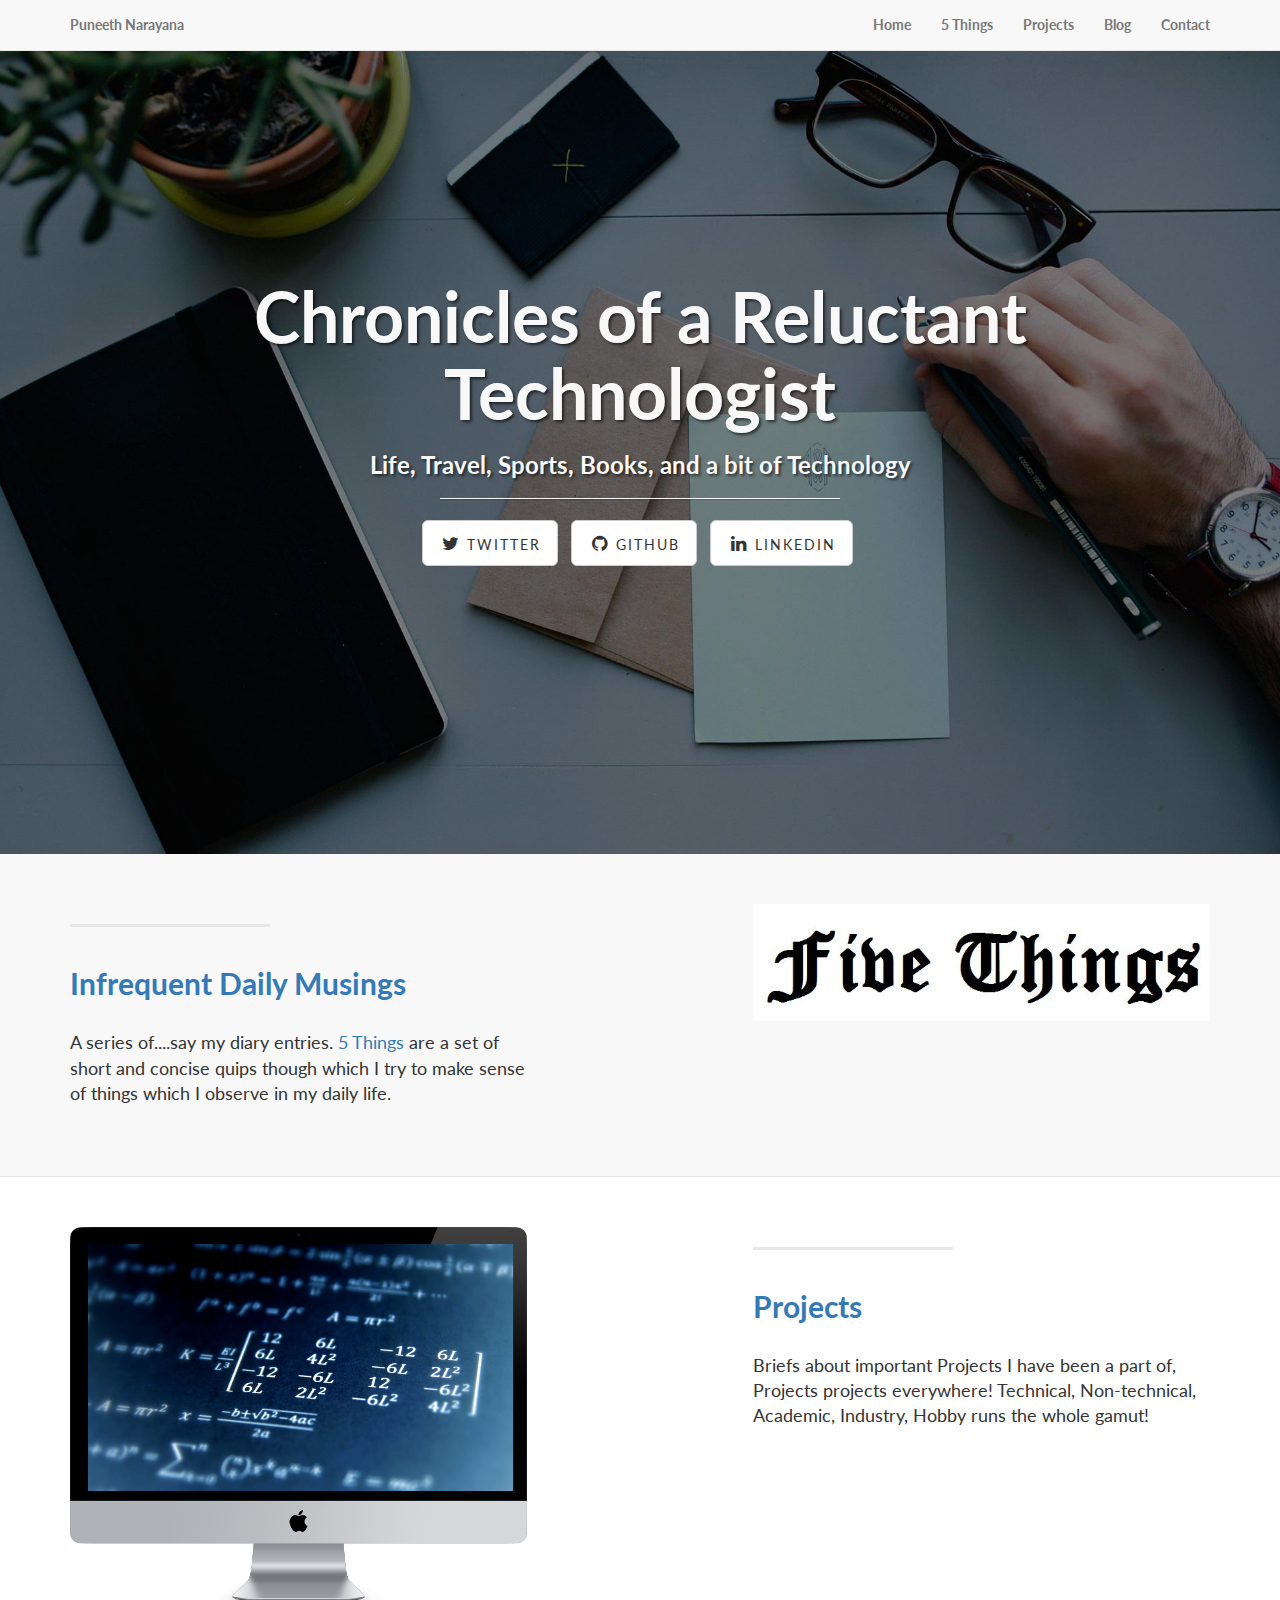
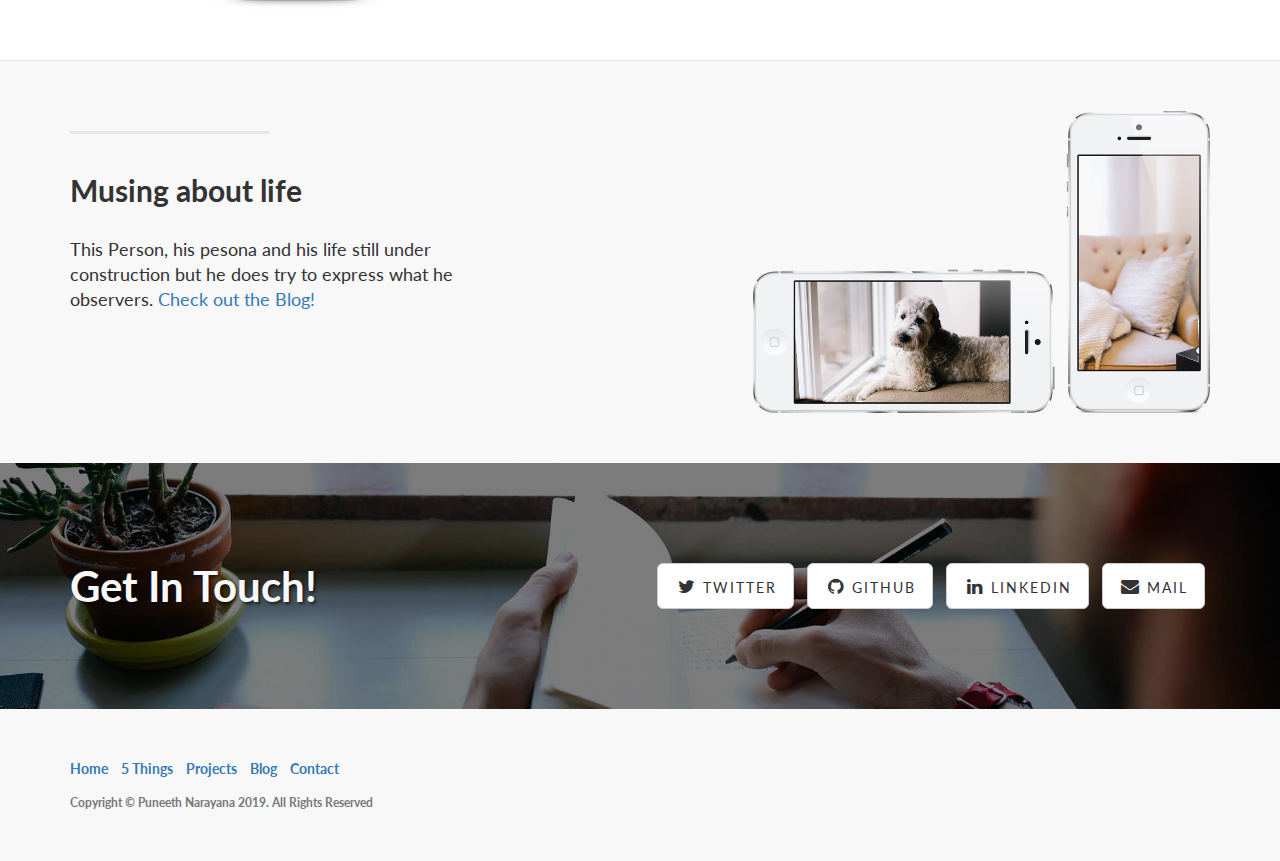
<file: index.html>
<!DOCTYPE html>
<html lang="en">

<head>

    <meta charset="utf-8">
    <meta http-equiv="X-UA-Compatible" content="IE=edge">
    <meta name="viewport" content="width=device-width, initial-scale=1">
    <meta name="description" content="">
    <meta name="author" content="">
    <title>Not Your Average Computer Engineer</title>

    <!-- Bootstrap Core CSS -->
    <link href="css/bootstrap.min.css" rel="stylesheet">

    <!-- Custom CSS -->
    <link href="css/landing-page.css" rel="stylesheet">

    <!-- Tab Icon-->
    <link rel="icon" type="image/png" href="img/punnu.png" sizes="32x32">

    <!-- Custom Fonts -->
    <link href="font-awesome/css/font-awesome.min.css" rel="stylesheet" type="text/css">
    <link href="http://fonts.googleapis.com/css?family=Lato:300,400,700,300italic,400italic,700italic" rel="stylesheet" type="text/css">

    <!-- HTML5 Shim and Respond.js IE8 support of HTML5 elements and media queries -->
    <!-- WARNING: Respond.js doesn't work if you view the page via file:// -->
    <!--[if lt IE 9]>
        <script src="https://oss.maxcdn.com/libs/html5shiv/3.7.0/html5shiv.js"></script>
        <script src="https://oss.maxcdn.com/libs/respond.js/1.4.2/respond.min.js"></script>
    <![endif]-->

</head>

<body>

    <!-- Navigation -->
    <nav class="navbar navbar-default navbar-fixed-top topnav" role="navigation">
        <div class="container topnav">
            <!-- Brand and toggle get grouped for better mobile display -->
            <div class="navbar-header">
                <button type="button" class="navbar-toggle" data-toggle="collapse" data-target="#bs-example-navbar-collapse-1">
                    <span class="sr-only">Toggle navigation</span>
                    <span class="icon-bar"></span>
                    <span class="icon-bar"></span>
                    <span class="icon-bar"></span>
                </button>
                <a class="navbar-brand topnav" href="index.html">Puneeth Narayana</a>
            </div>
            <!-- Collect the nav links, forms, and other content for toggling -->
            <div class="collapse navbar-collapse" id="bs-example-navbar-collapse-1">
                <ul class="nav navbar-nav navbar-right">
                    <li>
                        <a href="#home">Home</a>
                    </li>
                    <li>
                        <a href="fiveThings.html">5 Things</a>
                    </li>
                    <li>
                        <a href="Projects.html">Projects</a>
                    </li>
                    <li>
                        <a href="https://medium.com/@PuneethNarayana">Blog</a>
                    </li>
                    <li>
                        <a href="#contact">Contact</a>
                    </li>
                </ul>
            </div>
            <!-- /.navbar-collapse -->
        </div>
        <!-- /.container -->
    </nav>


    <!-- Header -->
    <a name="home"></a>
    <div class="intro-header">
        <div class="container">

            <div class="row">
                <div class="col-lg-12">
                    <div class="intro-message">
                        <h1>Chronicles of a Reluctant Technologist</h1>
                        <h3>Life, Travel, Sports, Books, and a bit of Technology</h3>
                        <hr class="intro-divider">
                        <ul class="list-inline intro-social-buttons">
                            <li>
                                <a href="https://twitter.com/puneethnarayana" class="btn btn-default btn-lg" target="_blank"><i class="fa fa-twitter fa-fw"></i> <span class="network-name">Twitter</span></a>
                            </li>
                            <li>
                                <a href="https://github.com/puneethnarayana" class="btn btn-default btn-lg" target="_blank"><i class="fa fa-github fa-fw"></i> <span class="network-name">Github</span></a>
                            </li>
                            <li>
                                <a href="https://in.linkedin.com/in/puneethn" class="btn btn-default btn-lg" target="_blank"><i class="fa fa-linkedin fa-fw"></i> <span class="network-name">Linkedin</span></a>
                            </li>
                        </ul>
                    </div>
                </div>
            </div>

        </div>
        <!-- /.container -->

    </div>
    <!-- /.intro-header -->

    <!-- Page Content -->

	<a  name="5Things"></a>
    <div class="content-section-a">

        <div class="container">
            <div class="row">
                <div class="col-lg-5 col-sm-6">
                    <hr class="section-heading-spacer">
                    <div class="clearfix"></div>
                    <h2 class="section-heading"> <a target="_blank" href="fiveThings.html">Infrequent Daily Musings</a></h2>
                    <p class="lead">A series of....say my diary entries.  <a target="_blank" href="fiveThings.html">5 Things</a> are a set of short and concise quips though which I try to make sense of things which I observe in my daily life.</p>
                </div>
                <div class="col-lg-5 col-lg-offset-2 col-sm-6">
                    <a href="fiveThings.html">
                    <img class="img-responsive" src="img/5Things_2.JPG"  alt="">
                    </a>
                </div>
            </div>

        </div>
        <!-- /.container -->

    </div>
    <!-- /.content-section-a -->

    <a  name="Projects"></a>
    <div class="content-section-b">

        <div class="container">

            <div class="row">
                <div class="col-lg-5 col-lg-offset-1 col-sm-push-6  col-sm-6">
                    <hr class="section-heading-spacer">
                    <div class="clearfix"></div>
                    <h2 class="section-heading"><a target="_blank" href="Projects.html">Projects</a></h2>
                    <p class="lead">Briefs about important Projects I have been a part of, Projects projects everywhere! Technical, Non-technical, Academic, Industry, Hobby runs the whole gamut!</p>
                </div>
                <div class="col-lg-5 col-sm-pull-6  col-sm-6">
                    <img class="img-responsive" src="img/algo.png" alt="">
                </div>
            </div>

        </div>
        <!-- /.container -->

    </div>
    <!-- /.content-section-b -->

    <a  name="life"></a>
    <div class="content-section-a">

        <div class="container">

            <div class="row">
                <div class="col-lg-5 col-sm-6">
                    <hr class="section-heading-spacer">
                    <div class="clearfix"></div>
                    <h2 class="section-heading">Musing about life</h2>
                    <p class="lead">This Person, his pesona and his life still under construction but he does try to express what he observers. 
                        <a target="_blank" href="https://reluctanttechnologist.com/">Check out the Blog!</a>
                    </p>
                </div>
                <div class="col-lg-5 col-lg-offset-2 col-sm-6">
                    <img class="img-responsive" src="img/phones.png" alt="">
                </div>
            </div>

        </div>
        <!-- /.container -->

    </div>
    <!-- /.content-section-a -->

	<a  name="contact"></a>
    <div class="banner">

        <div class="container">

            <div class="row">
                <div class="col-lg-6">
                     <h2>Get In Touch!</h2>
                </div>
                <div class="col-lg-6">
                    <ul class="list-inline banner-social-buttons">
                       <li>
                                <a href="https://twitter.com/puneethnarayana" class="btn btn-default btn-lg" target="_blank"><i class="fa fa-twitter fa-fw"></i> <span class="network-name">Twitter</span></a>
                            </li>
                            <li>
                                <a href="https://github.com/puneethnarayana" class="btn btn-default btn-lg" target="_blank"><i class="fa fa-github fa-fw"></i> <span class="network-name">Github</span></a>
                            </li>
                            <li>
                                <a href="https://in.linkedin.com/in/puneethn" class="btn btn-default btn-lg" target="_blank"><i class="fa fa-linkedin fa-fw"></i> <span class="network-name">Linkedin</span></a>
                            </li>
                            <li>
                                <a href="mailto:puneeth97@gmail.com" class="btn btn-default btn-lg" target="_blank"><i class="fa fa-envelope fa-fw"></i> <span class="network-name">Mail</span></a>
                            </li>
                    </ul>
                </div>
            </div>

        </div>
        <!-- /.container -->

    </div>
    <!-- /.banner -->

    <!-- Footer -->
    <footer>
        <div class="container">
            <div class="row">
                <div class="col-lg-12">
                    <ul class="list-inline">
                         <li>
                        <a href="#home">Home</a>
                        </li>
                        <li>
                            <a href="fiveThings.html">5 Things</a>
                        </li>
                        <li>
                            <a href="Projects.html">Projects</a>
                        </li>
                        <li>
                            <a href="#life">Blog</a>
                        </li>
                        <li>
                            <a href="#contact">Contact</a>
                        </li>
                    </ul>
                    <p class="copyright text-muted small">Copyright &copy; Puneeth Narayana 2019. All Rights Reserved</p>
                </div>
            </div>
        </div>
    </footer>

    <!-- jQuery -->
    <script src="js/jquery.js"></script>

    <!-- Bootstrap Core JavaScript -->
    <script src="js/bootstrap.min.js"></script>

</body>

</html>
</file>
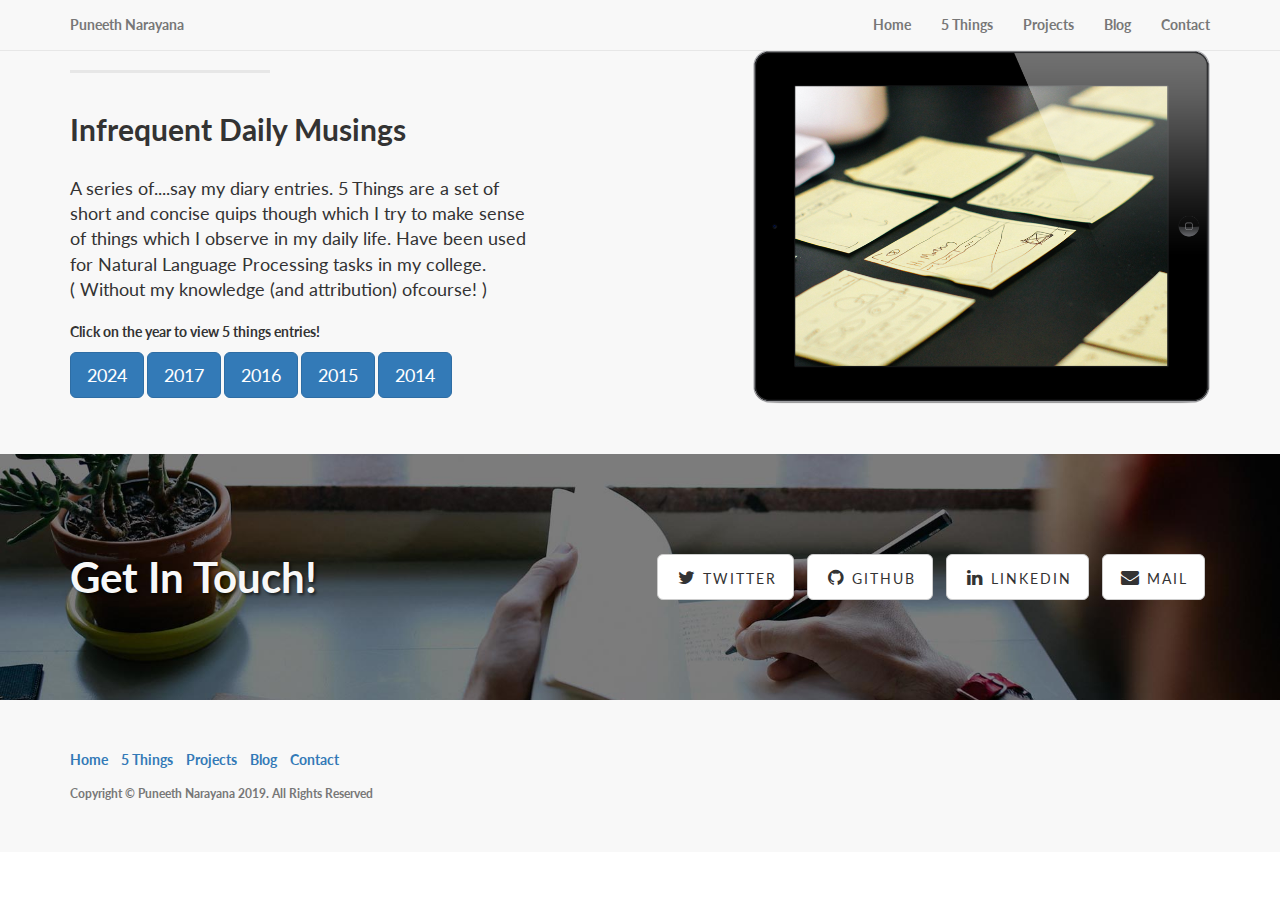
<file: fiveThings.html>
<!DOCTYPE html>
<html lang="en">

<head>

    <meta charset="utf-8">
    <meta http-equiv="X-UA-Compatible" content="IE=edge">
    <meta name="viewport" content="width=device-width, initial-scale=1">
    <meta name="description" content="">
    <meta name="author" content="">
    <title>Not Your Average Computer Engineer</title>

    <!-- Bootstrap Core CSS -->
    <link href="css/bootstrap.min.css" rel="stylesheet">

    <!-- Custom CSS -->
    <link href="css/landing-page.css" rel="stylesheet">

    <!-- Tab Icon-->
    <link rel="icon" type="image/png" href="img/punnu.png" sizes="32x32">

    <!-- Custom Fonts -->
    <link href="font-awesome/css/font-awesome.min.css" rel="stylesheet" type="text/css">
    <link href="http://fonts.googleapis.com/css?family=Lato:300,400,700,300italic,400italic,700italic" rel="stylesheet" type="text/css">

    <!-- HTML5 Shim and Respond.js IE8 support of HTML5 elements and media queries -->
    <!-- WARNING: Respond.js doesn't work if you view the page via file:// -->
    <!--[if lt IE 9]>
        <script src="https://oss.maxcdn.com/libs/html5shiv/3.7.0/html5shiv.js"></script>
        <script src="https://oss.maxcdn.com/libs/respond.js/1.4.2/respond.min.js"></script>
    <![endif]-->

</head>

<body>

    <!-- Navigation -->
    <nav class="navbar navbar-default navbar-fixed-top topnav" role="navigation">
        <div class="container topnav">
            <!-- Brand and toggle get grouped for better mobile display -->
            <div class="navbar-header">
                <button type="button" class="navbar-toggle" data-toggle="collapse" data-target="#bs-example-navbar-collapse-1">
                    <span class="sr-only">Toggle navigation</span>
                    <span class="icon-bar"></span>
                    <span class="icon-bar"></span>
                    <span class="icon-bar"></span>
                </button>
                <a class="navbar-brand topnav" href="index.html">Puneeth Narayana</a>
            </div>
            <!-- Collect the nav links, forms, and other content for toggling -->
            <div class="collapse navbar-collapse" id="bs-example-navbar-collapse-1">
                <ul class="nav navbar-nav navbar-right">
                    <li>
                        <a href="index.html">Home</a>
                    </li>
                    <li>
                        <a href="fiveThings.html">5 Things</a>
                    </li>
                    <li>
                        <a href="Projects.html">Projects</a>
                    </li>
                    <li>
                        <a target="_blank" href="https://medium.com/@PuneethNarayana">Blog</a>
                    </li>
                    <li>
                        <a href="#contact">Contact</a>
                    </li>
                </ul>
            </div>
            <!-- /.navbar-collapse -->
        </div>
        <!-- /.container -->
    </nav>


    <!-- Header -->
    
    <a  name="5Things"></a>
    <div class="content-section-a">

        <div class="container">
            <div class="row">
                <div class="col-lg-5 col-sm-6">
                    <hr class="section-heading-spacer">
                    <div class="clearfix"></div>
                    <h2 class="section-heading">Infrequent Daily Musings</h2>
                    <p class="lead">A series of....say my diary entries. 5 Things are a set of short and concise quips though which I try to make sense of things which I observe in my daily life. Have been used for Natural Language Processing tasks in my college. <br>( Without my knowledge (and attribution) ofcourse! )</p>
                    <p>Click on the year to view 5 things entries!</p>

                    <button type="button" class="btn btn-primary btn-lg" data-toggle="modal" data-target="#my2024">
                    2024
                    </button>  
                    
                    <button type="button" class="btn btn-primary btn-lg" data-toggle="modal" data-target="#my2017">
                    2017
                    </button>  

                    <button type="button" class="btn btn-primary btn-lg" data-toggle="modal" data-target="#my2016">
                    2016
                    </button>    

                     <button type="button" class="btn btn-primary btn-lg" data-toggle="modal" data-target="#my2015">
                    2015
                    </button>

                    <button type="button" class="btn btn-primary btn-lg" data-toggle="modal" data-target="#my2014">
                    2014
                    </button>
                    
                </div>
                <div class="col-lg-5 col-lg-offset-2 col-sm-6">
                    <img class="img-responsive" src="img/ipad.png" alt="">
                </div>
            </div>

        </div>
        </div>
        <!-- /.container -->

   <!-- Modal -->
<div class="modal" id="my2024" tabindex="1" role="dialog" aria-labelledby="myModalLabel" width="900px">
      <div class="modal-dialog modal-lg">
        <div class="modal-content">
          <div class="modal-header">
            <button type="button" class="close" data-dismiss="modal" aria-label="Close"><span aria-hidden="true">&times;</span></button>
            <h4 class="modal-title" id="myModalLabel">2017</h4>
          </div>
          <div class="modal-body">
            <div style="margin: 0 auto;">
                <iframe src="https://docs.google.com/document/d/e/2PACX-1vRpwBAShLbwI0hZxD-DMhrxOLvSCqPsvZrrSMTQEG8Ja78yG6klXERltEZ6srv6joBCHJkOb1EcpqeS/pub?embedded=true" height="600" width="80%">
                </iframe>
            </div>
          </div>
          <div class="modal-footer">
            <button type="button" class="btn btn-default" data-dismiss="modal">Close</button>
        </div>
      </div>
    </div>
    </div>

    
 <div class="modal" id="my2017" tabindex="1" role="dialog" aria-labelledby="myModalLabel" width="900px">
      <div class="modal-dialog modal-lg">
        <div class="modal-content">
          <div class="modal-header">
            <button type="button" class="close" data-dismiss="modal" aria-label="Close"><span aria-hidden="true">&times;</span></button>
            <h4 class="modal-title" id="myModalLabel">2017</h4>
          </div>
          <div class="modal-body">
            <div style="margin: 0 auto;">
                <iframe wmode="transparent" src="https://docs.google.com/document/d/1xjF_b0uga-4Df5UnbH7XXFj5T0xVJoBcTrc0msmGJIM/pub?embedded=true" height="600" width="80%"></iframe>
                </iframe>
            </div>
          </div>
          <div class="modal-footer">
            <button type="button" class="btn btn-default" data-dismiss="modal">Close</button>
        </div>
      </div>
    </div>
    </div>

 <div class="modal" id="my2016" tabindex="1" role="dialog" aria-labelledby="myModalLabel" width="900px">
      <div class="modal-dialog modal-lg">
        <div class="modal-content">
          <div class="modal-header">
            <button type="button" class="close" data-dismiss="modal" aria-label="Close"><span aria-hidden="true">&times;</span></button>
            <h4 class="modal-title" id="myModalLabel">2016</h4>
          </div>
          <div class="modal-body">
            <div style="margin: 0 auto;">
                <iframe wmode="transparent" src="https://docs.google.com/document/d/1Ec5PYAB_M6mcbQXm535KjL2k5Do7WZYy64yLL3KksUY/pub?embedded=true" height="600" width="80%">
                </iframe>
            </div>
          </div>
          <div class="modal-footer">
            <button type="button" class="btn btn-default" data-dismiss="modal">Close</button>
        </div>
      </div>
    </div>
    </div>

    <div class="modal" id="my2015" tabindex="1" role="dialog" aria-labelledby="myModalLabel" width="900px">
      <div class="modal-dialog modal-lg">
        <div class="modal-content">
          <div class="modal-header">
            <button type="button" class="close" data-dismiss="modal" aria-label="Close"><span aria-hidden="true">&times;</span></button>
            <h4 class="modal-title" id="myModalLabel">2015</h4>
          </div>
          <div class="modal-body">
            <div style="margin: 0 auto;">
                <iframe wmode="transparent" src="https://docs.google.com/document/d/1_U5A_kOFTCfVBP6U2GhjXFKiMht6x1vZ5qR9OPahUYU/pub?embedded=true" height="600" width="80%" >
                </iframe>
            </div>
          </div>
          <div class="modal-footer">
            <button type="button" class="btn btn-default" data-dismiss="modal">Close</button>
        </div>
      </div>
    </div>
    </div>

    
    <div class="modal" id="my2014" tabindex="2" role="dialog" aria-labelledby="myModalLabel" width="900px">
      <div class="modal-dialog modal-lg">
        <div class="modal-content">
          <div class="modal-header">
            <button type="button" class="close" data-dismiss="modal" aria-label="Close"><span aria-hidden="true">&times;</span></button>
            <h4 class="modal-title" id="myModalLabel">2014</h4>
          </div>
          <div class="modal-body">
            <div style="margin: 0 auto;">
                <iframe src="https://docs.google.com/document/d/1bALm_0sQEtIitUQkaGpo4mmAfEYVDOjyJC0YvpRYY8Q/pub?embedded=true" height="600" width="80%" >
                </iframe>
            </div>
          </div>
          <div class="modal-footer">
            <button type="button" class="btn btn-default" data-dismiss="modal">Close</button>
        </div>
      </div>
    </div>
    </div>



    <a name="contact"></a>
    <div class="banner">

        <div class="container">

            <div class="row">
                <div class="col-lg-6">
                    <h2>Get In Touch!</h2>
                </div>
                <div class="col-lg-6">
                    <ul class="list-inline banner-social-buttons">
                       <li>
                                <a href="https://twitter.com/puneethnarayana" class="btn btn-default btn-lg" target="_blank"><i class="fa fa-twitter fa-fw"></i> <span class="network-name">Twitter</span></a>
                            </li>
                            <li>
                                <a href="https://github.com/puneethnarayana" class="btn btn-default btn-lg" target="_blank"><i class="fa fa-github fa-fw"></i> <span class="network-name">Github</span></a>
                            </li>
                            <li>
                                <a href="https://in.linkedin.com/in/puneethn" class="btn btn-default btn-lg" target="_blank"><i class="fa fa-linkedin fa-fw"></i> <span class="network-name">Linkedin</span></a>
                            </li>
                            <li>
                                <a href="mailto:puneeth97@gmail.com" class="btn btn-default btn-lg" target="_blank"><i class="fa fa-envelope fa-fw"></i> <span class="network-name">Mail</span></a>
                            </li>
                    </ul>
                </div>
            </div>

        </div>
        <!-- /.container -->

    </div>
    <!-- /.banner -->

    <!-- Footer -->
    <footer>
        <div class="container">
            <div class="row">
                <div class="col-lg-12">
                    <ul class="list-inline">
                       <li>
                        <a href="index.html">Home</a>
                        </li>
                        <li>
                            <a href="fiveThings.html">5 Things</a>
                        </li>
                        <li>
                            <a href="Projects.html">Projects</a>
                        </li>
                        <li>
                             <a target="_blank" href="https://medium.com/@PuneethNarayana">Blog</a>
                        </li>
                        <li>
                            <a href="#contact">Contact</a>
                        </li>
                    </ul>
                    <p class="copyright text-muted small">Copyright &copy; Puneeth Narayana 2019. All Rights Reserved</p>
                </div>
            </div>
        </div>
    </footer>

    <!-- jQuery -->
    <script src="js/jquery.js"></script>

    <!-- Bootstrap Core JavaScript -->
    <script src="js/bootstrap.min.js"></script>
</body>

</html>
</file>
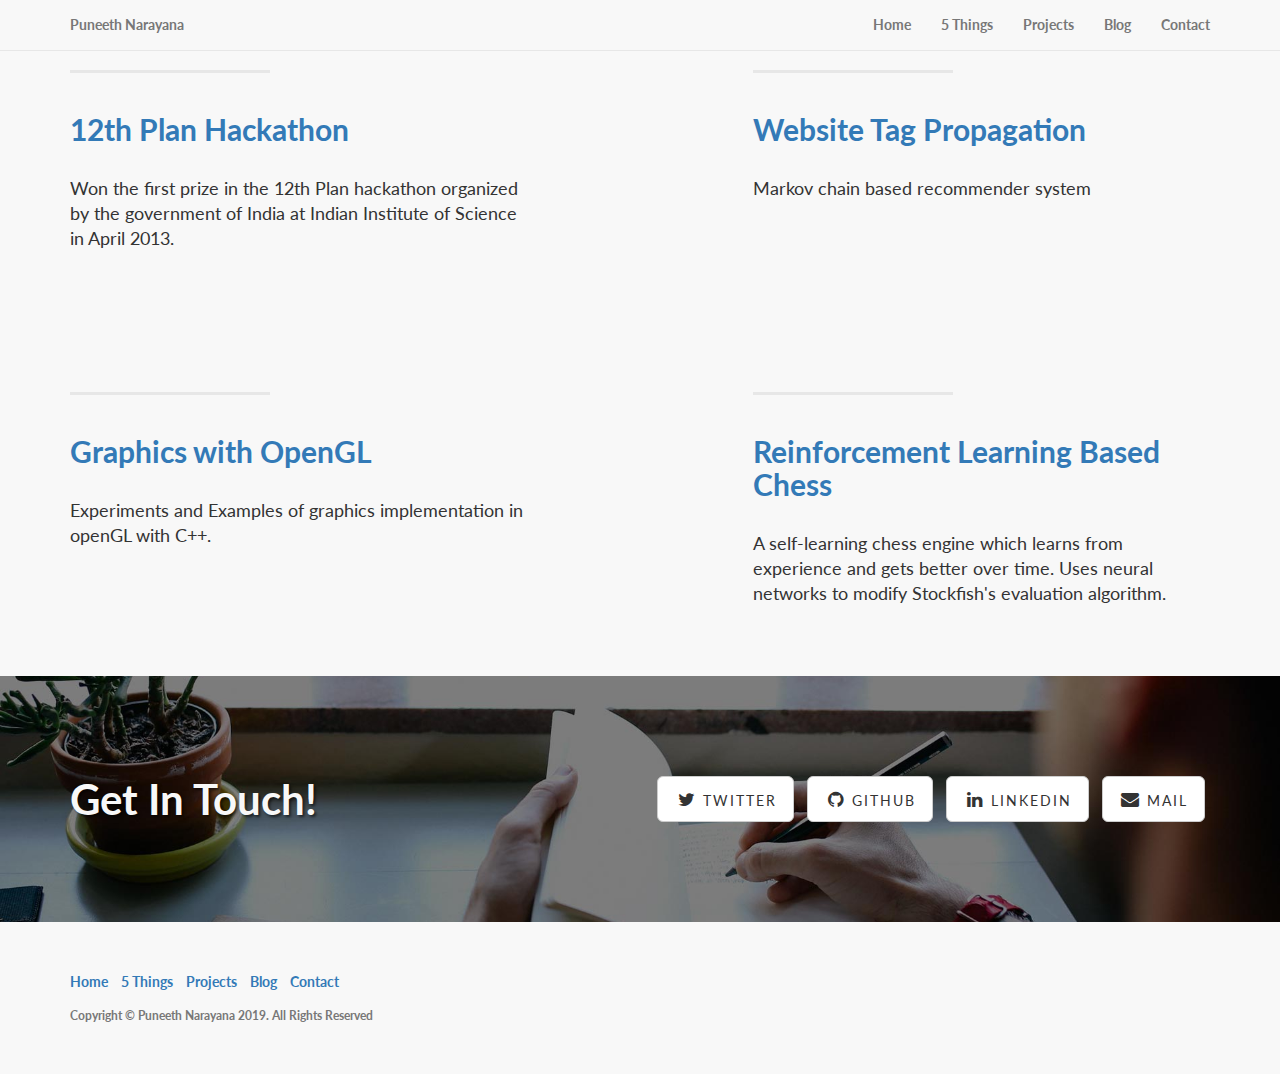
<file: Projects.html>
<!DOCTYPE html>
<html lang="en">

<head>

    <meta charset="utf-8">
    <meta http-equiv="X-UA-Compatible" content="IE=edge">
    <meta name="viewport" content="width=device-width, initial-scale=1">
    <meta name="description" content="">
    <meta name="author" content="">
    <title>Not Your Average Computer Engineer</title>

    <!-- Bootstrap Core CSS -->
    <link href="css/bootstrap.min.css" rel="stylesheet">

    <!-- Custom CSS -->
    <link href="css/landing-page.css" rel="stylesheet">

    <!-- Tab Icon-->
    <link rel="icon" type="image/png" href="img/punnu.png" sizes="32x32">

    <!-- Custom Fonts -->
    <link href="font-awesome/css/font-awesome.min.css" rel="stylesheet" type="text/css">
    <link href="http://fonts.googleapis.com/css?family=Lato:300,400,700,300italic,400italic,700italic" rel="stylesheet" type="text/css">

    <!-- HTML5 Shim and Respond.js IE8 support of HTML5 elements and media queries -->
    <!-- WARNING: Respond.js doesn't work if you view the page via file:// -->
    <!--[if lt IE 9]>
        <script src="https://oss.maxcdn.com/libs/html5shiv/3.7.0/html5shiv.js"></script>
        <script src="https://oss.maxcdn.com/libs/respond.js/1.4.2/respond.min.js"></script>
    <![endif]-->

</head>

<body>

    <!-- Navigation -->
    <nav class="navbar navbar-default navbar-fixed-top topnav" role="navigation">
        <div class="container topnav">
            <!-- Brand and toggle get grouped for better mobile display -->
            <div class="navbar-header">
                <button type="button" class="navbar-toggle" data-toggle="collapse" data-target="#bs-example-navbar-collapse-1">
                    <span class="sr-only">Toggle navigation</span>
                    <span class="icon-bar"></span>
                    <span class="icon-bar"></span>
                    <span class="icon-bar"></span>
                </button>
                <a class="navbar-brand topnav" href="index.html">Puneeth Narayana</a>
            </div>
            <!-- Collect the nav links, forms, and other content for toggling -->
            <div class="collapse navbar-collapse" id="bs-example-navbar-collapse-1">
                <ul class="nav navbar-nav navbar-right">
                    <li>
                        <a href="index.html">Home</a>
                    </li>
                    <li>
                        <a href="fiveThings.html">5 Things</a>
                    </li>
                    <li>
                        <a href="Projects.html">Projects</a>
                    </li>
                    <li>
                        <a target="_blank" href="https://medium.com/@PuneethNarayana">Blog</a>
                    </li>
                    <li>
                        <a href="#contact">Contact</a>
                    </li>
                </ul>
            </div>
            <!-- /.navbar-collapse -->
        </div>
        <!-- /.container -->
    </nav>


    <!-- Header -->
    <a  name="Project1"></a>
    <div class="content-section-a">

        <div class="container">
            <div class="row">
                <div class="col-lg-5 col-sm-6">
                    <hr class="section-heading-spacer">
                    <div class="clearfix"></div>
                    <h2 class="section-heading"> <a href="http://puneethnarayana.github.io/IISc-PlanHackathon" target="_blank">12th Plan Hackathon</a></h2>
                    <p class="lead">Won the first prize in the 12th Plan hackathon organized by the government of India at Indian Institute of Science in April 2013.</p>
                </div>
                <div class="col-lg-5 col-lg-offset-2 col-sm-6">    
                <hr class="section-heading-spacer">     
                <div class="clearfix"></div>
                           <h2 class="section-heading">
                            <a href="http://puneethnarayana.github.io/WebsiteTagPropagation" target="_blank">Website Tag Propagation</a></h2>
                    <p class="lead">Markov chain based recommender system</p>
                </div>
            </div>

        </div>
        <!-- /.container -->
    </div>

    <a  name="Project3"></a>
    <div class="content-section-a">

        <div class="container">
            <div class="row">
                <div class="col-lg-5 col-sm-6">
                    <hr class="section-heading-spacer">
                    <div class="clearfix"></div>
                    <h2 class="section-heading"> <a href="http://puneethnarayana.github.io/OpenGL1" target="_blank">Graphics with OpenGL</a></h2>
                    <p class="lead">Experiments and Examples of graphics implementation in openGL with C++.</p>
                </div>
                <div class="col-lg-5 col-lg-offset-2 col-sm-6">
                    <hr class="section-heading-spacer">     
                <div class="clearfix"></div>
                     <h2 class="section-heading">
                        <a href="http://puneethnarayana.github.io/rStock" target="_blank">Reinforcement Learning Based Chess</a>
                    </h2>
                    <p class="lead">A self-learning chess engine which learns from experience and gets better over time. Uses neural networks to modify Stockfish's evaluation algorithm.</p>
            </div>

        </div>
        <!-- /.container -->
    </div>
</div>

    <a  name="contact"></a>
    <div class="banner">

        <div class="container">

            <div class="row">
                <div class="col-lg-6">
                     <h2>Get In Touch!</h2>
                </div>
                <div class="col-lg-6">
                    <ul class="list-inline banner-social-buttons">
                       <li>
                                <a href="https://twitter.com/puneethnarayana" class="btn btn-default btn-lg" target="_blank"><i class="fa fa-twitter fa-fw"></i> <span class="network-name">Twitter</span></a>
                            </li>
                            <li>
                                <a href="https://github.com/puneethnarayana" class="btn btn-default btn-lg" target="_blank"><i class="fa fa-github fa-fw"></i> <span class="network-name">Github</span></a>
                            </li>
                            <li>
                                <a href="https://in.linkedin.com/in/puneethn" class="btn btn-default btn-lg" target="_blank"><i class="fa fa-linkedin fa-fw"></i> <span class="network-name">Linkedin</span></a>
                            </li>
                            <li>
                                <a href="mailto:puneeth97@gmail.com" class="btn btn-default btn-lg" target="_blank"><i class="fa fa-envelope fa-fw"></i> <span class="network-name">Mail</span></a>
                            </li>
                    </ul>
                </div>
            </div>

        </div>
        <!-- /.container -->

    </div>
    <!-- /.banner -->

    <!-- Footer -->
    <footer>
        <div class="container">
            <div class="row">
                <div class="col-lg-12">
                    <ul class="list-inline">
                        <li>
                        <a href="index.html">Home</a>
                        </li>
                        <li>
                        <a href="fiveThings.html">5 Things</a>
                        </li>
                        <li>
                        <a href="Projects.html">Projects</a>
                        </li>
                        <li>
                            <a target="_blank" href="https://medium.com/@PuneethNarayana">Blog</a>
                        </li>
                        <li>
                            <a href="#contact">Contact</a>
                        </li>
                    </ul>
                    <p class="copyright text-muted small">Copyright &copy; Puneeth Narayana 2019. All Rights Reserved</p>
                </div>
            </div>
        </div>
    </footer>

    <!-- jQuery -->
    <script src="js/jquery.js"></script>

    <!-- Bootstrap Core JavaScript -->
    <script src="js/bootstrap.min.js"></script>

</body>

</html>
</file>
<file: css/landing-page.css>
/*!
 * Start Bootstrap - Landing Page Bootstrap Theme (http://startbootstrap.com)
 * Code licensed under the Apache License v2.0.
 * For details, see http://www.apache.org/licenses/LICENSE-2.0.
 */

body,
html {
    width: 100%;
    height: 100%;
}

body,
h1,
h2,
h3,
h4,
h5,
h6 {
    font-family: "Lato","Helvetica Neue",Helvetica,Arial,sans-serif;
    font-weight: 700;
}

.topnav {
    font-size: 14px; 
}

.lead {
    font-size: 18px;
    font-weight: 400;
}

.intro-header {
    padding-top: 50px; /* If you're making other pages, make sure there is 50px of padding to make sure the navbar doesn't overlap content! */
    padding-bottom: 50px;
    text-align: center;
    color: #f8f8f8;
    background: url(../img/intro-bg.jpg) no-repeat center center;
    background-size: cover;
}

.intro-message {
    position: relative;
    padding-top: 20%;
    padding-bottom: 20%;
}

.intro-message > h1 {
    margin: 0;
    text-shadow: 2px 2px 3px rgba(0,0,0,0.6);
    font-size: 5em;
}

.intro-divider {
    width: 400px;
    border-top: 1px solid #f8f8f8;
    border-bottom: 1px solid rgba(0,0,0,0.2);
}

.intro-message > h3 {
    text-shadow: 2px 2px 3px rgba(0,0,0,0.6);
}

@media(max-width:767px) {
    .intro-message {
        padding-bottom: 15%;
    }

    .intro-message > h1 {
        font-size: 3em;
    }

    ul.intro-social-buttons > li {
        display: block;
        margin-bottom: 20px;
        padding: 0;
    }

    ul.intro-social-buttons > li:last-child {
        margin-bottom: 0;
    }

    .intro-divider {
        width: 100%;
    }
}

.network-name {
    text-transform: uppercase;
    font-size: 14px;
    font-weight: 400;
    letter-spacing: 2px;
}

.content-section-a {
    padding: 50px 0;
    background-color: #f8f8f8;
}

.content-section-b {
    padding: 50px 0;
    border-top: 1px solid #e7e7e7;
    border-bottom: 1px solid #e7e7e7;
}

.section-heading {
    margin-bottom: 30px;
}

.section-heading-spacer {
    float: left;
    width: 200px;
    border-top: 3px solid #e7e7e7;
}

.banner {
    padding: 100px 0;
    color: #f8f8f8;
    background: url(../img/banner-bg.jpg) no-repeat center center;
    background-size: cover;
}

.banner h2 {
    margin: 0;
    text-shadow: 2px 2px 3px rgba(0,0,0,0.6);
    font-size: 3em;
}

.banner ul {
    margin-bottom: 0;
}

.banner-social-buttons {
    float: right;
    margin-top: 0;
}

@media(max-width:1199px) {
    ul.banner-social-buttons {
        float: left;
        margin-top: 15px;
    }
}

@media(max-width:767px) {
    .banner h2 {
        margin: 0;
        text-shadow: 2px 2px 3px rgba(0,0,0,0.6);
        font-size: 3em;
    }

    ul.banner-social-buttons > li {
        display: block;
        margin-bottom: 20px;
        padding: 0;
    }

    ul.banner-social-buttons > li:last-child {
        margin-bottom: 0;
    }
}

footer {
    padding: 50px 0;
    background-color: #f8f8f8;
}

p.copyright {
    margin: 15px 0 0;
}
</file>
